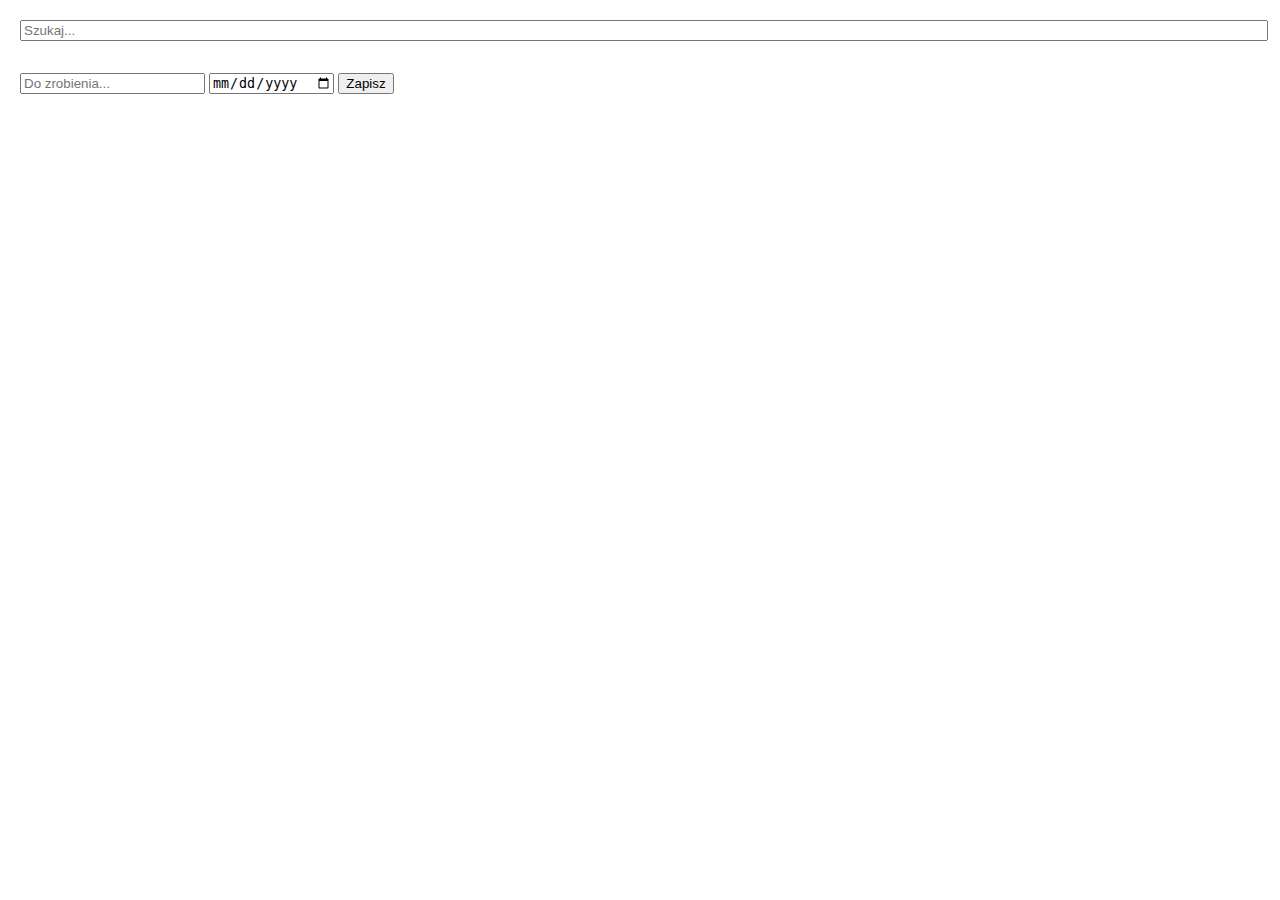
<file: lab-b/index.html>
<!DOCTYPE html>
<html lang="pl">
<head>
  <meta charset="UTF-8">
  <meta name="viewport" content="width=device-width, initial-scale=1.0">
  <title>To-do</title>
  <link rel="stylesheet" href="style.css">
</head>
<body>
<div id="contener">
  <input type="text" id="searchInput" placeholder="Szukaj...">
  <ul id="taskList"></ul>

  <div>
    <input type="text" id="taskInput" placeholder="Do zrobienia...">
    <input type="date" id="dateInput">
    <button id="addTaskButton">Zapisz</button>
  </div>
</div>

<script src="script.js"></script>
</body>
</html>
</file>
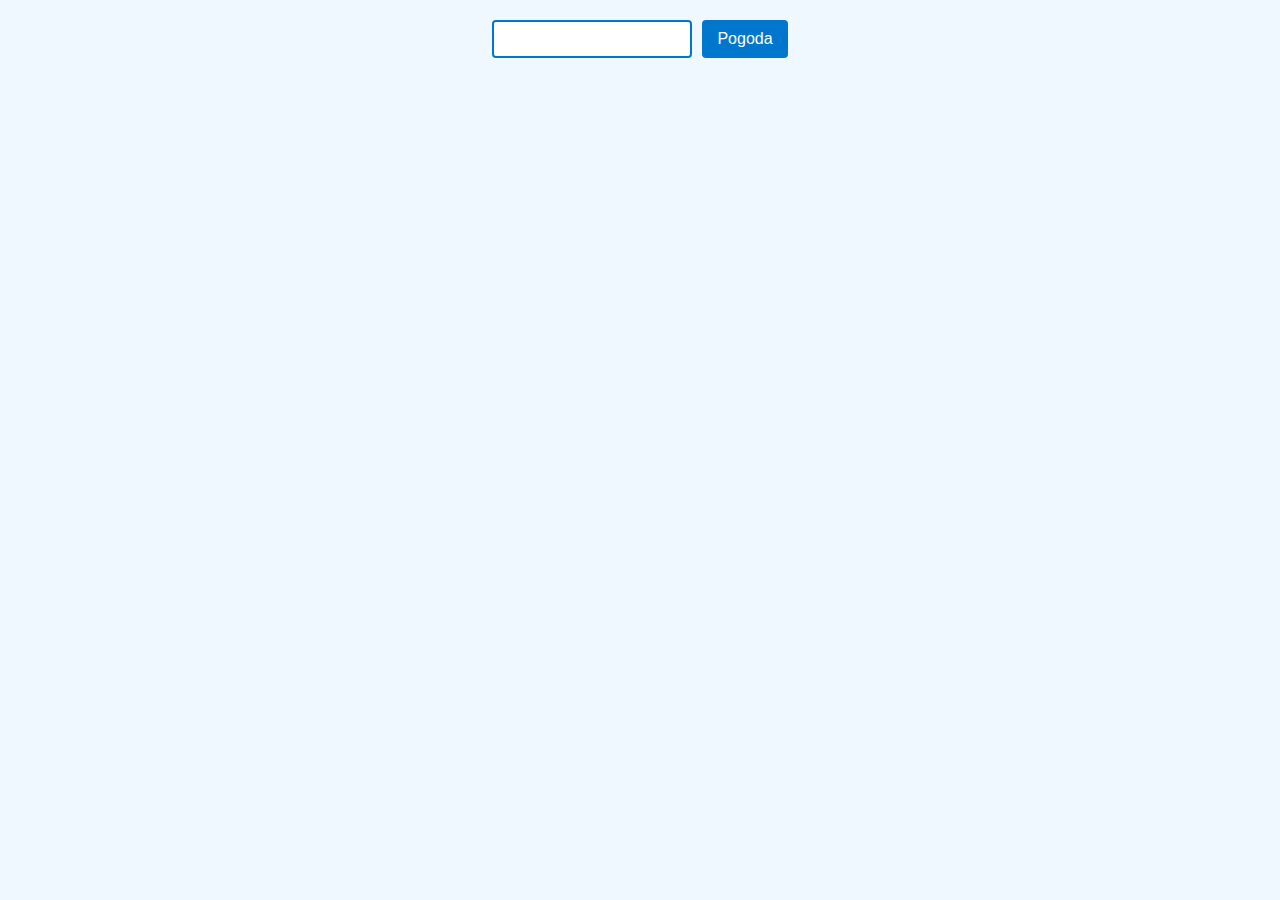
<file: lab-d/index.html>
<!DOCTYPE html>
<html lang="en">
<head>
    <meta charset="UTF-8">
    <title>Title</title>
    <link rel="stylesheet" href="style.css" />
    <script src="script.js"></script>
</head>
<body>
<div id="buttonAndText">
    <input id="localization" type="text" name="city">
    <button onclick="getWeather()">Pogoda</button>
</div>
<div id="displayWeatherContent">

</div>
</body>
</html>
</file>
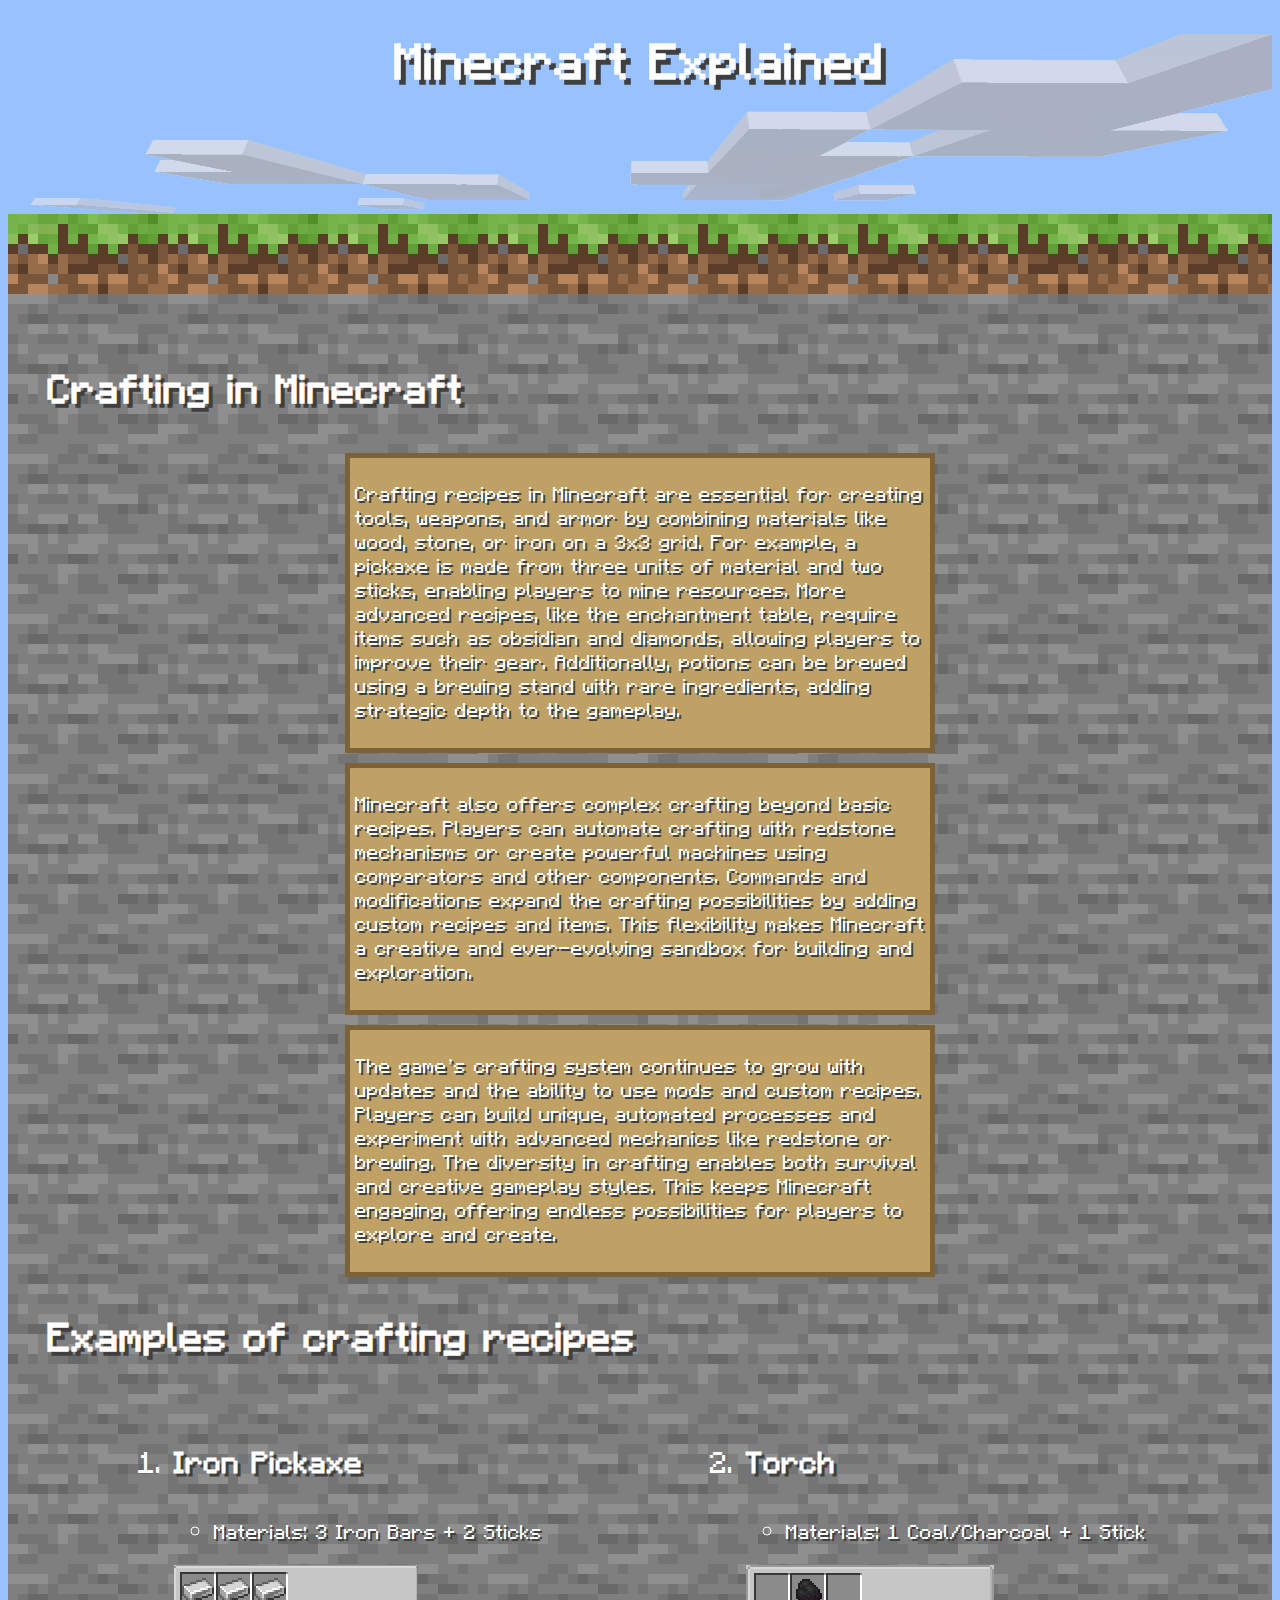
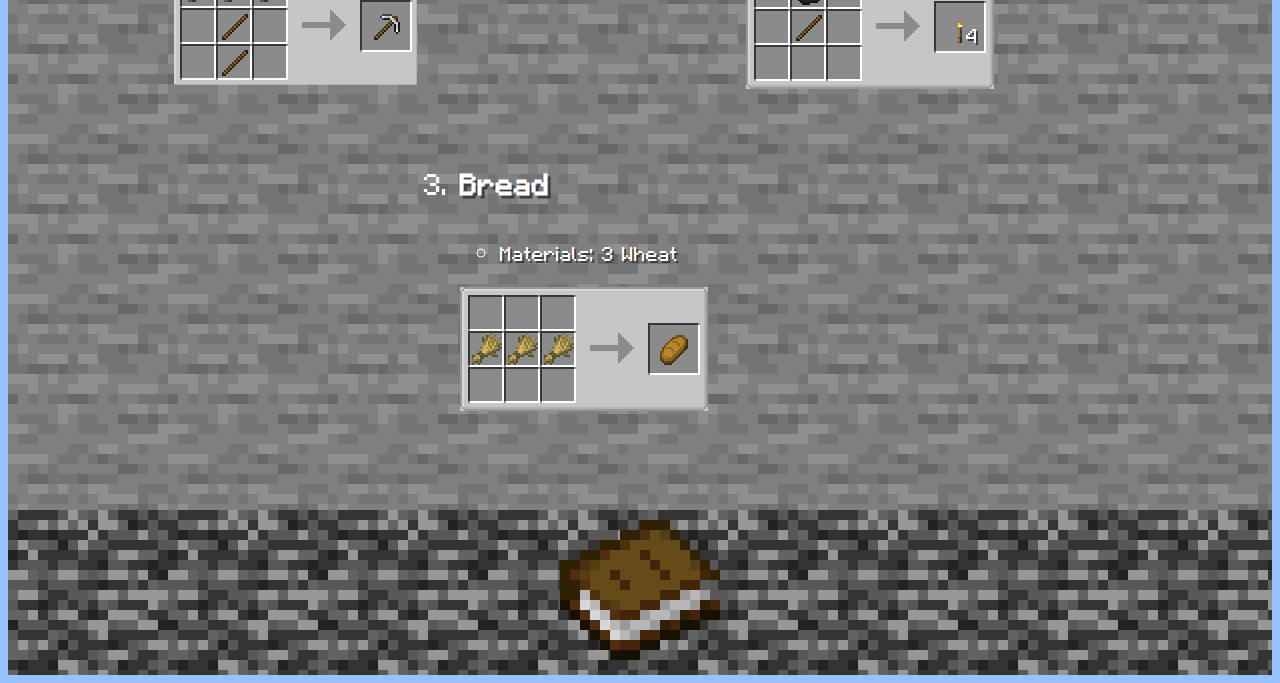
<file: lab-1/page1.html>
<!DOCTYPE html>
<html lang="en">
<head>
    <meta charset="UTF-8">
    <meta name="viewport" content="width=device-width, initial-scale=1.0">
    <title>Minecraft</title>
    <link rel="stylesheet" href="page1.css">
</head>
<body>
    <header><h1>Minecraft Explained</h1></header>

    <div id="grass"></div>
    <div id="content">
        <h2>Crafting in Minecraft</h2>
        <div id="sign-box">
            <div class="sign">
                <p>Crafting recipes in Minecraft are essential for creating tools, weapons, and armor by combining materials like wood, stone, or iron on a 3x3 grid. For example, a pickaxe is made from three units of material and two sticks, enabling players to mine resources. More advanced recipes, like the enchantment table, require items such as obsidian and diamonds, allowing players to improve their gear. Additionally, potions can be brewed using a brewing stand with rare ingredients, adding strategic depth to the gameplay.</p>
            </div>
            <div class="sign">
                <p>Minecraft also offers complex crafting beyond basic recipes. Players can automate crafting with redstone mechanisms or create powerful machines using comparators and other components. Commands and modifications expand the crafting possibilities by adding custom recipes and items. This flexibility makes Minecraft a creative and ever-evolving sandbox for building and exploration.</p>
            </div>
            <div class="sign">
                <p>The game’s crafting system continues to grow with updates and the ability to use mods and custom recipes. Players can build unique, automated processes and experiment with advanced mechanics like redstone or brewing. The diversity in crafting enables both survival and creative gameplay styles. This keeps Minecraft engaging, offering endless possibilities for players to explore and create.</p>
            </div>
        </div>

        <h2>Examples of crafting recipes</h2>

        <ol>
            <li class ="ordered">
                <h3>Iron Pickaxe</h3>
                <ul>
                    <li><p>Materials: 3 Iron Bars + 2 Sticks</p></li>
                </ul>
                <img src="assets/pickaxe.png" alt="pickaxe">
            </li>
            <li class ="ordered">
                <h3>Torch</h3>
                <ul>
                    <li><p>Materials: 1 Coal/Charcoal + 1 Stick</p></li>
                </ul>
                <img src="assets/torch.gif" alt="torch">
            </li>
            <li class ="ordered">
                <h3>Bread</h3>
                <ul>
                    <li><p>Materials:  3 Wheat</p></li>
                </ul>
                <img src="assets/bread.png" alt="bread">
            </li>
        </ol>
    </div>


    <footer><a href="page2.html"><img src="assets/book.png" alt="open"></a></footer>
</body>
</html>
</file>
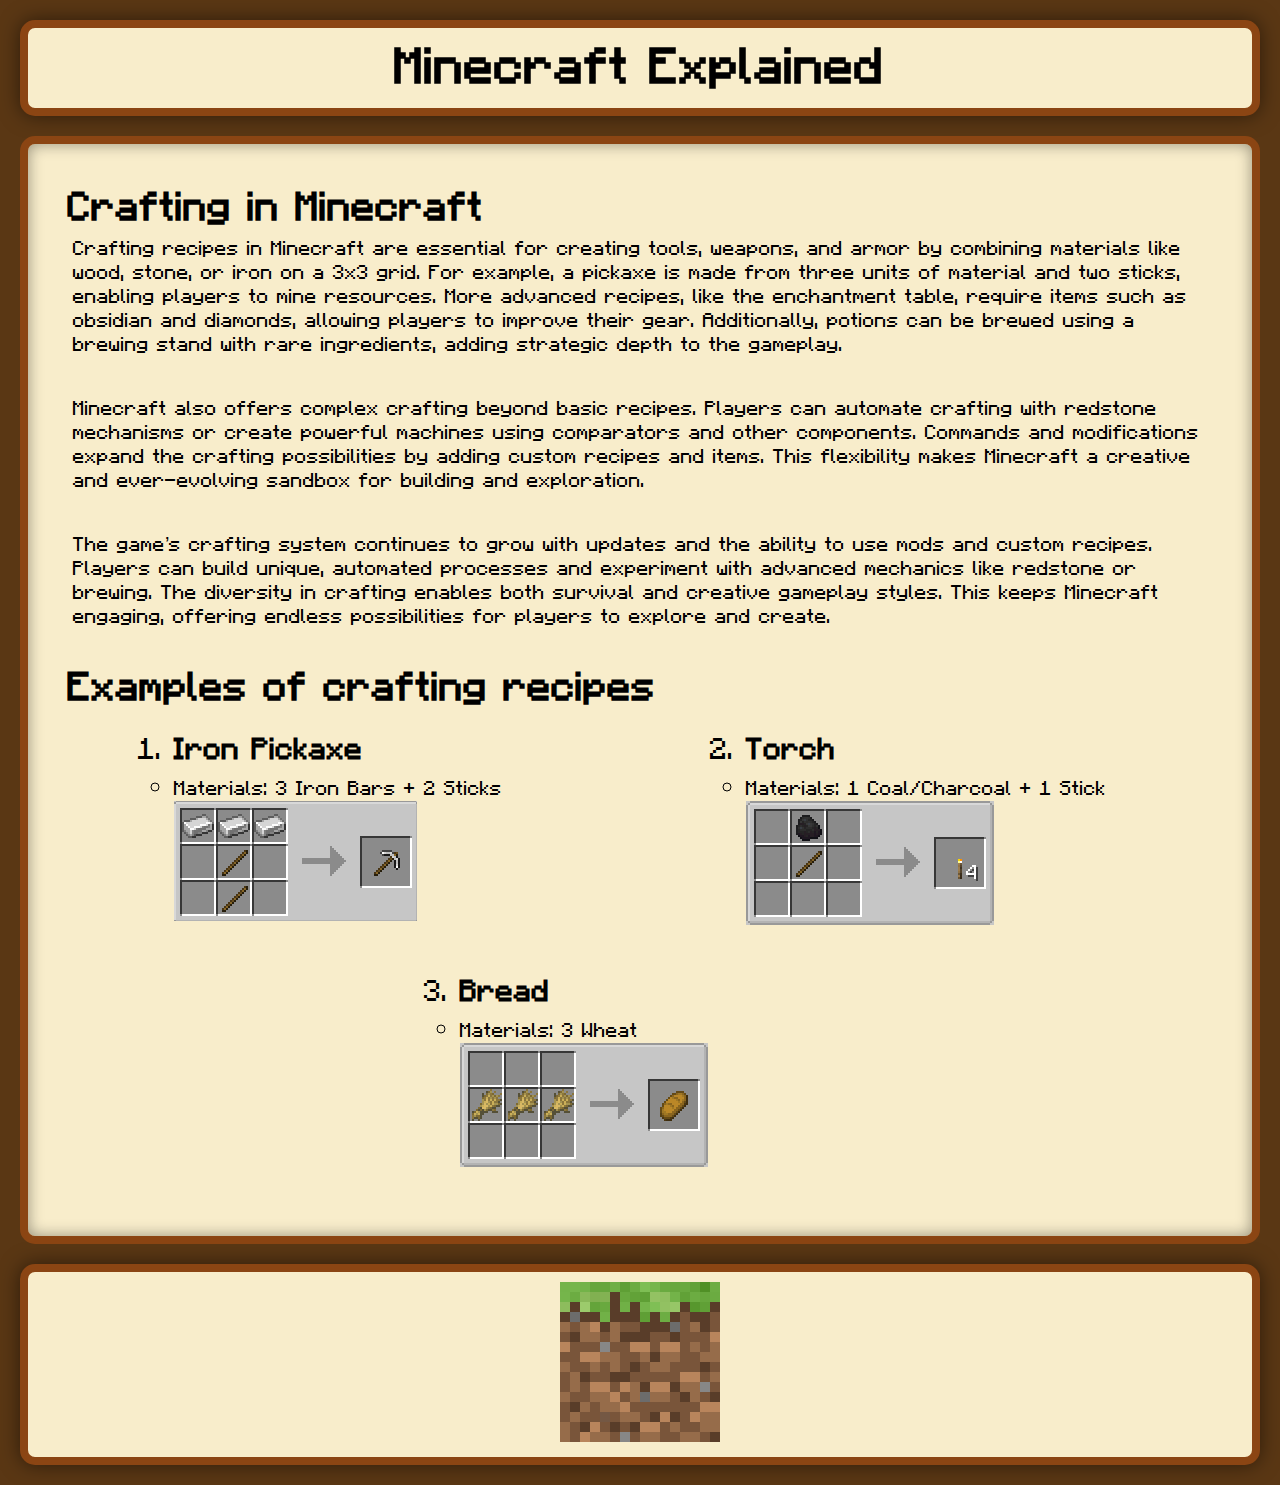
<file: lab-1/page2.html>
<!DOCTYPE html>
<html lang="en">
<head>
    <meta charset="UTF-8">
    <meta name="viewport" content="width=device-width, initial-scale=1.0">
    <title>Minecraft</title>
    <link rel="stylesheet" href="page2.css">
</head>
<body>
<header><h1>Minecraft Explained</h1></header>
<div id="content">
    <h2>Crafting in Minecraft</h2>
    <div class="sign">
        <p>Crafting recipes in Minecraft are essential for creating tools, weapons, and armor by combining materials like wood, stone, or iron on a 3x3 grid. For example, a pickaxe is made from three units of material and two sticks, enabling players to mine resources. More advanced recipes, like the enchantment table, require items such as obsidian and diamonds, allowing players to improve their gear. Additionally, potions can be brewed using a brewing stand with rare ingredients, adding strategic depth to the gameplay.</p>
    </div>
    <div class="sign">
        <p>Minecraft also offers complex crafting beyond basic recipes. Players can automate crafting with redstone mechanisms or create powerful machines using comparators and other components. Commands and modifications expand the crafting possibilities by adding custom recipes and items. This flexibility makes Minecraft a creative and ever-evolving sandbox for building and exploration.</p>
    </div>
    <div class="sign">
        <p>The game’s crafting system continues to grow with updates and the ability to use mods and custom recipes. Players can build unique, automated processes and experiment with advanced mechanics like redstone or brewing. The diversity in crafting enables both survival and creative gameplay styles. This keeps Minecraft engaging, offering endless possibilities for players to explore and create.</p>
    </div>

    <h2>Examples of crafting recipes</h2>

    <ol>
        <li class ="ordered">
            <h3>Iron Pickaxe</h3>
            <ul>
                <li><p>Materials: 3 Iron Bars + 2 Sticks</p></li>
            </ul>
            <img src="assets/pickaxe.png" alt="pickaxe">
        </li>
        <li class ="ordered">
            <h3>Torch</h3>
            <ul>
                <li><p>Materials: 1 Coal/Charcoal + 1 Stick</p></li>
            </ul>
            <img src="assets/torch.gif" alt="torch">
        </li>
        <li class ="ordered">
            <h3>Bread</h3>
            <ul>
                <li><p>Materials:  3 Wheat</p></li>
            </ul>
            <img src="assets/bread.png" alt="bread">
        </li>
    </ol>
</div>


<footer><a href="page1.html"><img src="assets/grass.png" alt="open"></a></footer>
</body>
</html>
</file>
<file: lab-b/style.css>
body {
    margin: 20px;
}
#contener{
    display: flex;
    flex-direction: column;
}
#searchInput{
    width: 100%;
}
#taskList {
    list-style-type: none;
    padding: 0;
}
#taskList li {
    display: flex;
    justify-content: space-between;
}
</file>
<file: lab-d/style.css>
* {
    margin: 0;
    padding: 0;
    box-sizing: border-box;
    font-family: Arial, sans-serif;
}

body {
    display: flex;
    flex-direction: column;
    align-items: center;
    background-color: #f0f8ff;
    color: #333;
    min-height: 100vh;
    padding: 20px;
}

#buttonAndText {
    display: flex;
    align-items: center;
    gap: 10px;
    margin-bottom: 20px;
}

#localization {
    padding: 8px;
    font-size: 16px;
    width: 200px;
    border: 2px solid #0077cc;
    border-radius: 4px;
    outline: none;
}

button {
    padding: 10px 15px;
    font-size: 16px;
    background-color: #0077cc;
    color: #fff;
    border: none;
    border-radius: 4px;
    cursor: pointer;
}

button:hover {
    background-color: #005fa3;
}

.weather-container {
    background-color: #ffffff;
    border: 1px solid #ddd;
    border-radius: 8px;
    width: 100%;
    max-width: 300px;
    padding: 20px;
    margin: 10px;
    box-shadow: 0 4px 8px rgba(0, 0, 0, 0.1);
    transition: transform 0.3s;
}

.weather-container:hover {
    transform: translateY(-5px);
}

.weather-container h2 {
    font-size: 24px;
    color: #65bf2f;
    margin-bottom: 10px;
}

.weather-container h2.city {
    font-size: 24px;
    color: #0077cc;
    margin-bottom: 10px;
}

.weather-container h3.day {
    font-size: 18px;
    color: #555;
    margin-bottom: 8px;
}

.weather-container p {
    font-size: 16px;
    margin: 5px 0;
}

#current {
    background-color: #bde0ff;
    border-color: #0077cc;
}

#displayWeatherContent {
    display: flex;
    flex-wrap: wrap;
    justify-content: center;
    gap: 20px;
    width: 75%;
}
</file>
<file: lab-1/page1.css>
@font-face {
    font-family: 'Minecraft';
    src: url("assets/mr.otf");
}

* {
    box-sizing: border-box;
    font-family: "Minecraft";
    color: #FDFDFD;
}
.ordered{
    width: 400px;
    margin: 20px;
}
.sign {
    width: 80vw;
    max-width: 590px;
    padding: 5px;
    margin: 5px;
    background-color: #BFA065;
    border-style: solid;
    border-width: thick;
    border-color: #7D6237;
}
#sign-box{
    display: flex;
    justify-content: space-around;
    flex-wrap: wrap;
}
#grass {
    padding: 40px;
    background: url("assets/grass.png");
    background-size: auto;
}

#content {
    padding: 40px;
    background: url("assets/stone.png");
}
header {
    height: 20vh;
    text-align: center;
    background: url("assets/clouds.png") no-repeat center;
    background-size: 100% 20vh;
}
body{
    background-color: #98C1FF;
}
footer {
    background: url("assets/bedrock.png");
    background-size: auto;
    text-align: center;
}
h1 {
    font-size: 50px;
    text-shadow: 5px 5px #3F3F3F;
}
h2 {
    text-shadow: 4px 4px #3F3F3F;
    font-size: 40px;
}
h3 {
    font-size: 30px;
    text-shadow: 3px 3px #3F3F3F;
}
p {
    font-size: 20px;
    text-shadow: 2px 2px #3F3F3F;
}
ol {
    display: flex;
    justify-content: space-around;
    flex-wrap: wrap;
    font-size: 30px;
}
</file>
<file: lab-1/page2.css>
@font-face {
    font-family: 'Minecraft';
    src: url("assets/mr.otf");
}
* {
    box-sizing: border-box;
    margin: 0;
    padding: 0;
    font-family: "Minecraft", sans-serif;
    color: #000000;
}

.sign {
    padding: 5px;
    margin-bottom: 30px;

}

#content {
    padding: 40px;
    margin: 20px;
    background-color: #f8edcb;
    border: 8px solid #8B4513;
    border-radius: 15px;
    box-shadow: inset 0 0 15px rgba(0, 0, 0, 0.4);
}
body {
    background-color: #5A3714;
}
header {
    padding: 10px;
    margin: 20px;
    background-color: #f8edcb;
    border: 8px solid #8B4513;
    box-shadow: 0 0 20px rgba(0, 0, 0, 0.5);
    border-radius: 15px;
    text-align: center;
}
footer {

    padding: 10px;
    margin: 20px;
    background-color: #f8edcb;
    border: 8px solid #8B4513;
    box-shadow: 0 0 20px rgba(0, 0, 0, 0.5);
    border-radius: 15px;
    text-align: center;
}

ol {
    display: flex;
    justify-content: space-around;
    flex-wrap: wrap;
    font-size: 30px;
}

.ordered{
    width: 360px;
    margin: 20px;
}
h1 {
    font-size: 50px;
}
h2 {
    font-size: 40px;
}
h3 {
    font-size: 30px;
}
p {
    font-size: 20px;
}
</file>
